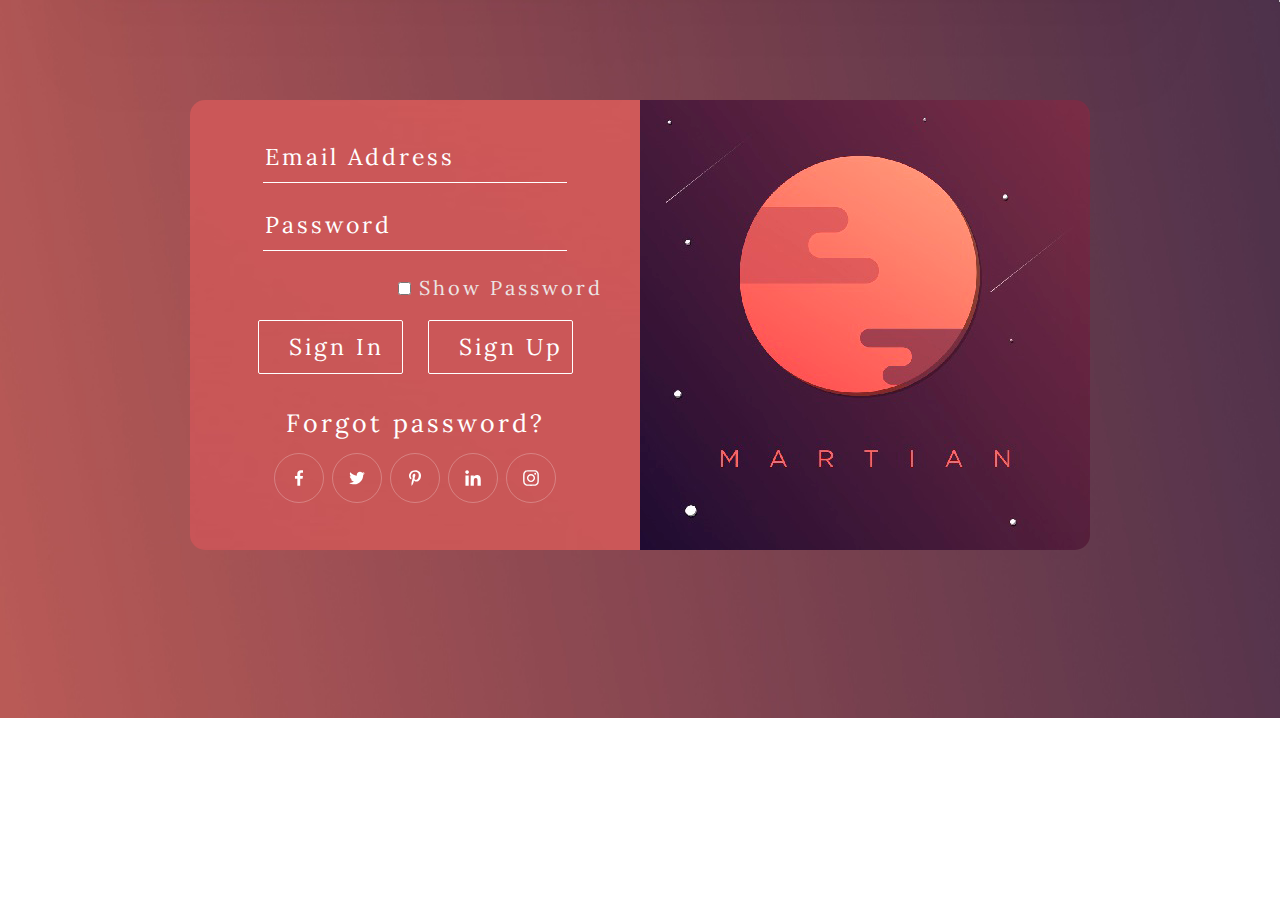
<file: FormInUp/index.html>
<!DOCTYPE html>
<html lang="en">
<head>
    <meta charset="UTF-8">
    <meta name="viewport" content="width=device-width, initial-scale=1.0">
    <title>Sign In</title>
    <link rel="stylesheet" href="css/custom.css">
    <link rel="stylesheet" href="css/normalize.css">
    <link rel="stylesheet" href="css/adaptive.css">
    <link rel="stylesheet" href="css/ModalWindow.css">
    <link rel="shortcut icon" href="img/icon.jpg" type="image/x-icon">
    <link rel="stylesheet" href="https://unpkg.com/aos@2.3.1/dist/aos.css" >
    <link rel="stylesheet" href="https://cdnjs.cloudflare.com/ajax/libs/font-awesome/4.7.0/css/font-awesome.min.css">
    <script type="text/javascript">
        $(document).ready(function(){
        $("#setCookie").click(function () {
            var date = new Date();
            date.setTime(date.getTime() + (60 * 1000));
            $.cookie("popup", "", {expires: date, path: '/' });
        $("#bg_popup").hide();
        });
         
        if ( $.cookie("popup") == null )
        {
        setTimeout(function(){
        $("#bg_popup").show();
        }, 200)
        }
        else { $("#bg_popup").hide();
        }
        });
            </script>
</head>
<body>
    <div class="header">
        <h1 class="header-form-sign-in" data-aos="fade-right">
            <span>
             Form
            </span>
            Sign In
        </h1>

        <nav class="menu">
            <ul class="menu-lists">
                <span>+</span>
                <li class="lists-item" data-aos="fade-down-right">
                    <a href="#person">Home</a>
                </li>

                <li class="lists-item"data-aos="fade-down-left">
                    <a href="#about">About</a>
                </li>

                <li class="lists-item"data-aos="fade-down-right">
                    <a href="#services">Services</a>
                </li>

                <li class="lists-item"data-aos="fade-down-left">
                    <a href="#blog">Blog</a>
                </li>

                <li class="lists-item"data-aos="fade-down-right">
                    <a href="#portfolio">Portfolio</a>
                </li>

                <li class="lists-item"data-aos="fade-down-left">
                    <a href="#contact">Contact</a>
                </li>

                <li class="lists-item"data-aos="fade-down-right">
                    <a href="#privacy-policy">Privacy policy</a>
                </li>
            </ul>
        </nav>
        <button class="button"  data-aos="fade-left">Contact Me</button>
    </div>
    <div class="container">
        <form class="form">
            <div class="action">
                <div class="dws-input">
                    <input type="email" name="username" placeholder="Email Address" required>
                </div>
                <div class="dws-input2">
                    <input type="password" class = "password" name="password" placeholder="Password"required><br />
                <label>
                    <input type="checkbox" class="showPassword"><span class="link1"> Show Password</span>
                </label>
                </div> 
                <div class="buttons">
                    <div class="btn">
                        <input class="button" type="submit" name="submit" value="Sign In"><br />
                    </div>
                        <input onClick="window.location.href='register-form.html'" class="button" type="submit" name="submit" value="Sign Up"><br />
                </div>
                <div class="forgot">
                    <a href="ForgotPass.html">
                       Forgot password?
                    </a>
                </div>
                <ul class="social-links">
                    <li>
                        <a href="#">
                            <img src="./img/social/facebook-white.svg" alt="facebook">
                        </a>
                    </li>
                    
                    <li>
                        <a href="#">
                            <img src="./img/social/twitter-white.svg" alt="twitter">
                        </a>
                    </li>
        
                    <li>
                        <a href="#">
                            <img src="./img/social/pinterest-white.svg" alt="pinterest">
                        </a>
                    </li>
        
                    <li>
                        <a href="#">
                            <img src="./img/social/linkedin-white.svg" alt="linkedin">
                        </a>
                    </li>
        
                    <li>
                        <a href="#">
                            <img src="./img/social/instagram-white.svg" alt="instagram">
                        </a>
                    </li>
                </ul>
            </div> 
        </form>
            <div class="form-with-img"></div>
    </div>    
        <div id="bg_popup">
            <div id="popup">
                <a  id="setCookie" class="close" href="#" title="Закрыть" 
                onclick="document.getElementById('bg_popup').style.display='none'; 
                    return false;">X
                </a>
                    <h1>
                        Пример
                    </h1>
                        <p>
                            Модальное окно с задержкой в 4 секунды, которое появляется раз в сутки.
                        </p>
            </div>
        </div>
        <script src="./js/jquery-3.5.1.min.js"></script>
        <script src="./js/index.js"></script> 
        <script type="text/javascript" src="https://ajax.googleapis.com/ajax/libs/jquery/1.10.1/jquery.min.js"></script>  
        <script type="./js/jquery.cookie.js"></script>
        <script src="https://unpkg.com/aos@2.3.1/dist/aos.js"></script>
        <script>
            AOS.init();
        </script>
</body>
</html>
</file>
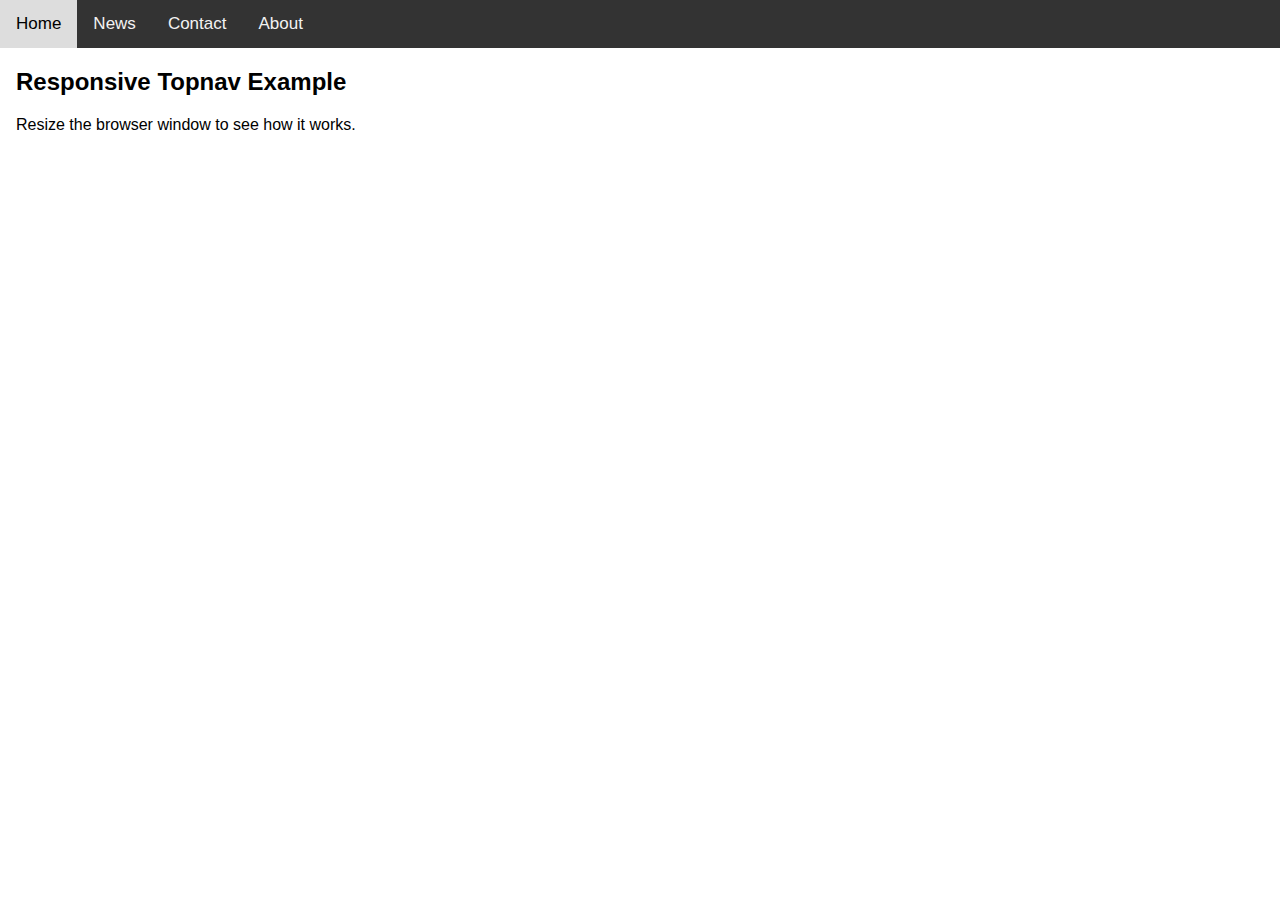
<file: Адаптивное меню/index.html>
<!DOCTYPE html>
<html>
<head>
<meta name="viewport" content="width=device-width, initial-scale=1">
<link rel="stylesheet" href="https://cdnjs.cloudflare.com/ajax/libs/font-awesome/4.7.0/css/font-awesome.min.css">
<style>
body {
  margin: 0;
  font-family: Arial, Helvetica, sans-serif;
}

.topnav {
  overflow: hidden;
  background-color: #333;
}

.topnav a {
  float: left;
  display: block;
  color: #f2f2f2;
  text-align: center;
  padding: 14px 16px;
  text-decoration: none;
  font-size: 17px;
}

.topnav a:hover {
  background-color: #ddd;
  color: black;
}

.active {
  background-color: #4CAF50;
  color: white;
}

.topnav .icon {
  display: none;
}

@media screen and (max-width: 600px) {
  .topnav a:not(:first-child) {display: none;}
  .topnav a.icon {
    float: right;
    display: block;
  }
}

@media screen and (max-width: 600px) {
  .topnav.responsive {position: relative;}
  .topnav.responsive .icon {
    position: absolute;
    right: 0;
    top: 0;
  }
  .topnav.responsive a {
    float: none;
    display: block;
    text-align: left;
  }
}
</style>
</head>
<body>

<div class="topnav" id="myTopnav">
  <a href="#home" class="active">Home</a>
  <a href="#news">News</a>
  <a href="#contact">Contact</a>
  <a href="#about">About</a>
  <a href="javascript:void(0);" class="icon" onclick="myFunction()">
    <i class="fa fa-bars"></i>
  </a>
</div>

<div style="padding-left:16px">
  <h2>Responsive Topnav Example</h2>
  <p>Resize the browser window to see how it works.</p>
</div>

<script>
function myFunction() {
    var x = document.getElementById("myTopnav");
    if (x.className === "topnav") {
        x.className += " responsive";
    } else {
        x.className = "topnav";
    }
}
</script>

</body>
</html>
</file>
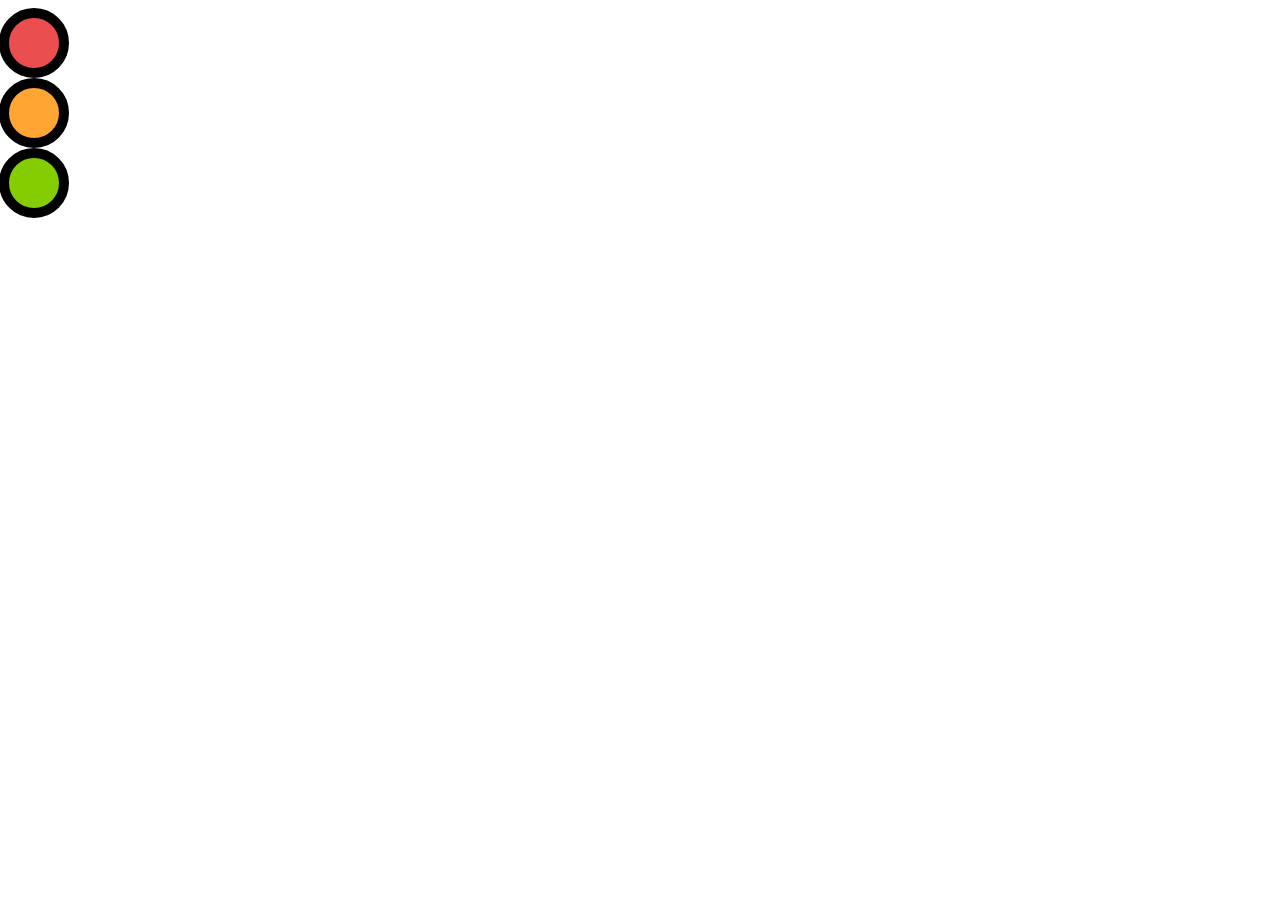
<file: Светофор/index.html>
<!DOCTYPE html>
<html lang="ru">
<head>
    <meta сharset="UTF-8">
    <title>Светофор</title> 
    <link rel="stylesheet" href="CSS/style.css">
</head>

<body>
    <div class="lights"> 
        <div class="lights1"></div>
        <div class="lights2"></div>
        <div class="lights3"></div>
    </div>
</body>
</html>
</file>
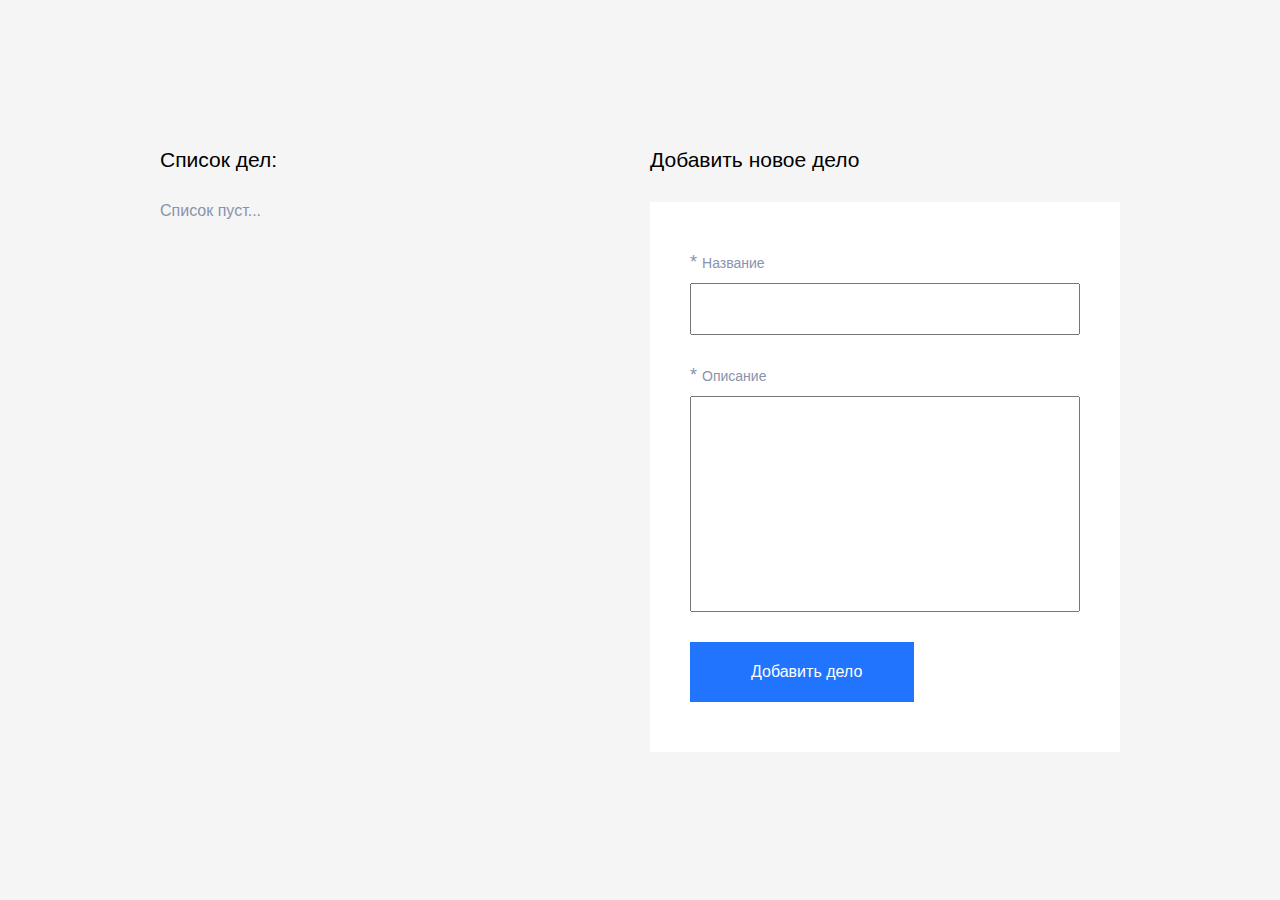
<file: Список дел/index.html>
<!DOCTYPE html>
<html lang="ru">

<head>
    <meta charset="utf-8" />
    <title>page</title>
    <link rel="stylesheet" href="css/normalize.css">
    <link rel="stylesheet" href="css/custom.css">
</head>

<body>
    <div class="container">
        <div class="board">
            <h1>Список дел:</h1>
            <p class="subtitle">Список пуст...</p>

            <!-- Здесь будут появляться будующие задачи -->
            <ul class="list-tasks">
                
            </ul>
        </div>

        <div class="note">
            <h1>Добавить новое дело</h1>
            
            <form action="#">
                    <div class="field">            
                        <label for="title">* <span>Название</span></label>
                        <input class="title" type="text" id="title" name="title" maxlength="55" required />
            
                        <label for="description">* <span>Описание</span></label>
                        <textarea class="description" id="description" cols="30" rows="10" maxlength="480" required></textarea>

                        <input type="submit" class="add-task" value="Добавить дело">
                    </div>
            </form>
        </div>
    </div>


    <script src="./js/jquery-3.5.1.min.js"></script>
    <script src="./js/index.js"></script>
</body>

</html>
</file>
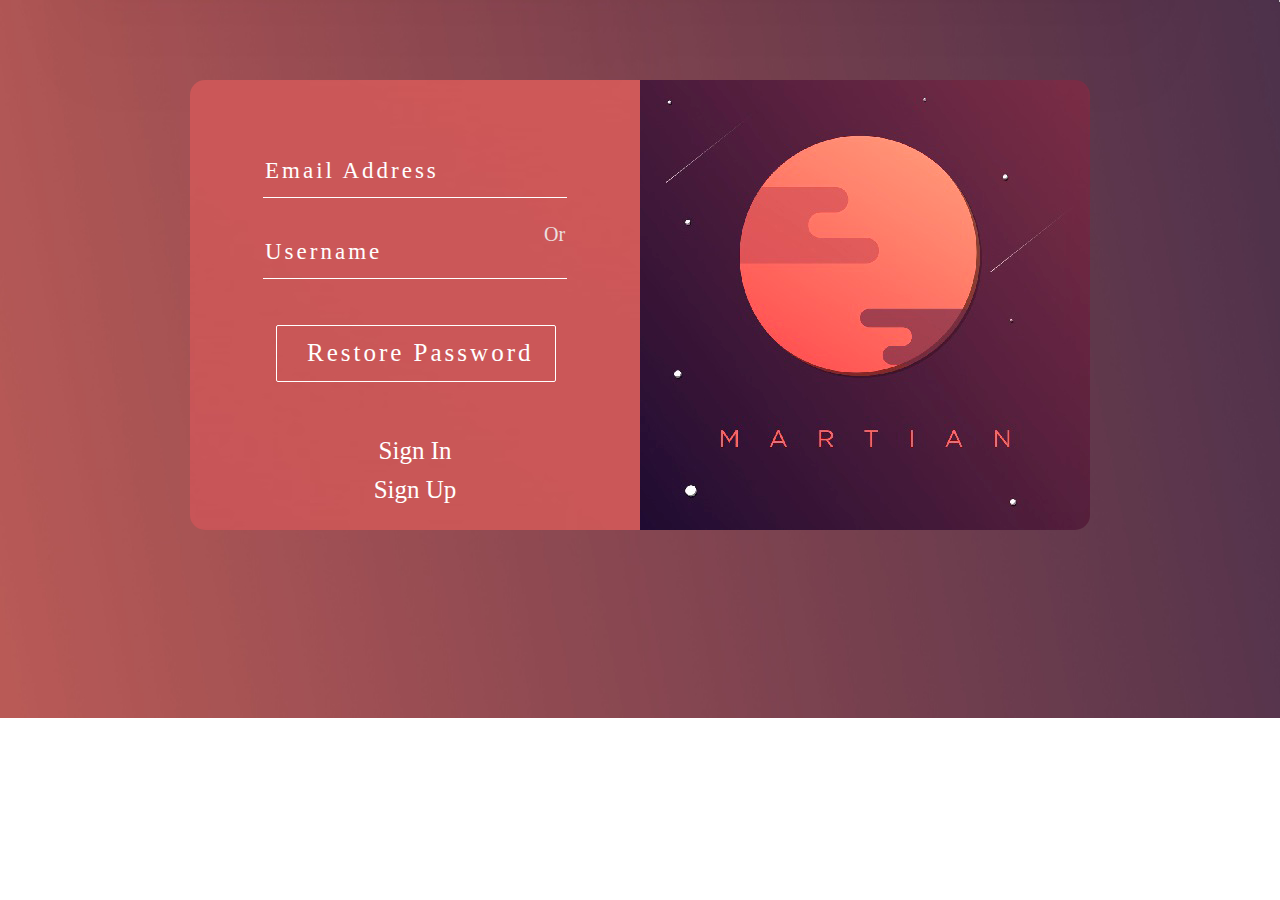
<file: FormInUp/ForgotPass.html>
<!DOCTYPE html>
<html lang="en">
<head>
    <meta charset="UTF-8">
    <meta name="viewport" content="width=device-width, initial-scale=1.0">
    <title>ForgotPass</title>
    <link rel="stylesheet" href="css/normalize.css">
    <link rel="stylesheet" href="css/ForgotPass.css">
    <link rel="stylesheet" href="css/adaptive.css">
</head>
<body>
    <div class="container-forgot">
        <form class="form">
            <div class="action">
                <div class="dws-input">
                    <input type="email" name="username" maxlength="20"  placeholder="Email Address" required>
                </div>
                    <span class="or-forgot">
                        Or
                    </span>
                <div class="dws-input-forgot">
                    <input type="text" name="userid" maxlength="15" placeholder="Username"required><br />
                </div> 
                <div class="buttons">
                    <div class="btn2">
                        <input class="button-forgot" type="submit" name="submit" value="Restore Password"><br />
                    </div>
                </div>
                <div class="forgot-password">
                    <a href="index.html">
                        Sign In
                    </a>
                </div>
                <div class="register">
                    <a href="register-form.html">
                       Sign Up
                    </a>
                      
                </div>
            </div> 
        </form>
            <div class="form-with-img"></div>
    </div>  
        <script src="./js/jquery-3.5.1.min.js"></script>
        <script src="./js/index.js"></script>   
</body>
</html>
</file>
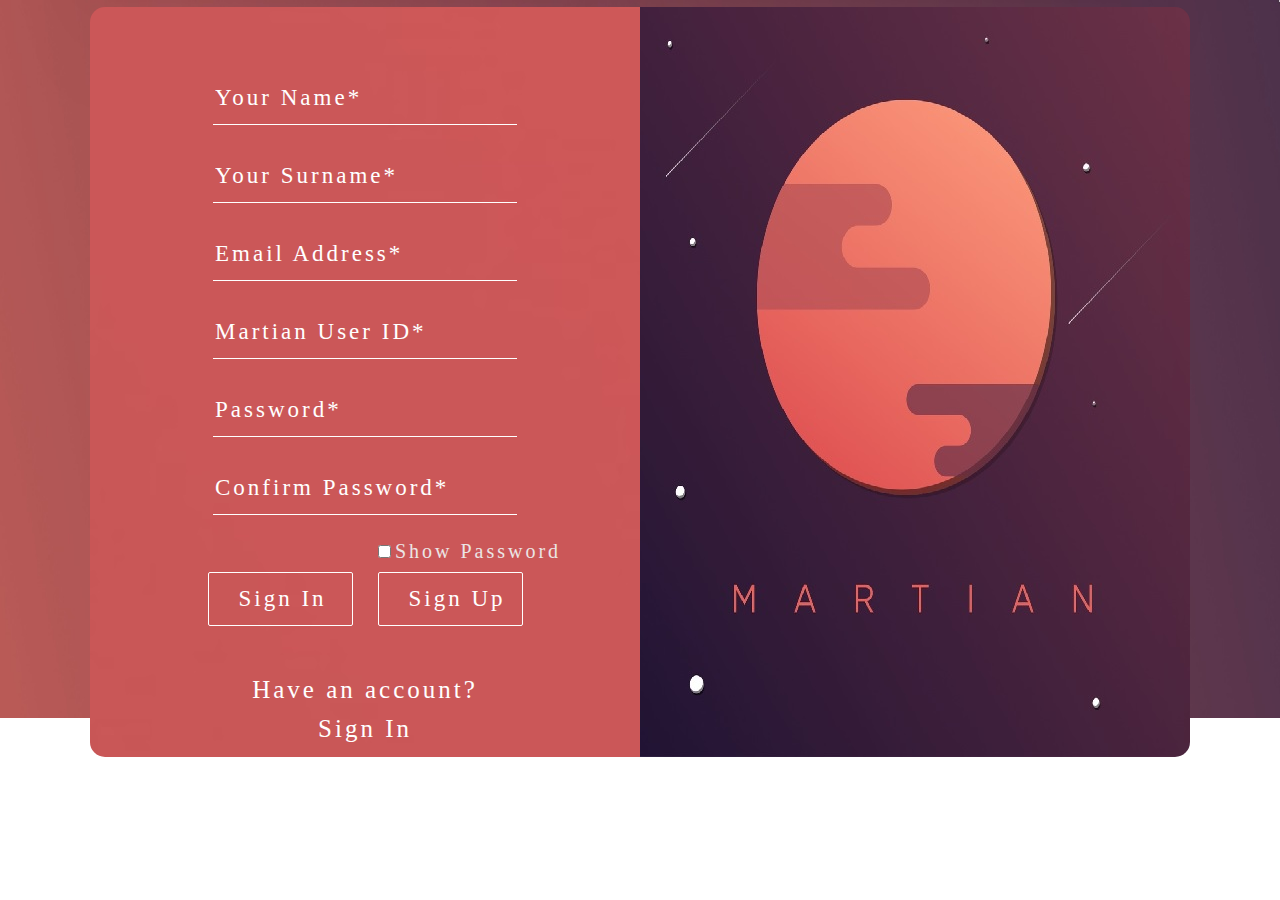
<file: FormInUp/register-form.html>
<!DOCTYPE html>
<html lang="en">
<head>
    <meta charset="UTF-8">
    <meta name="viewport" content="width=device-width, initial-scale=1.0">
    <title>Sign Up</title>
    <link rel="stylesheet" href="css/normalize.css">
    <link rel="stylesheet" href="css/FormReg.css">
    <link rel="stylesheet" href="css/adaptive.css">
</head>
<body>
    <div class="main">
        <form class="form">
            <div class="action">
                <div class="dws-input">
                    <input type="text" name="name" maxlength="15" placeholder="Your Name*" required>
                </div>
                <div class="dws-input">
                    <input type="text" name="surname" maxlength="15" placeholder="Your Surname*"required>
                </div>
                <div class="dws-input">
                    <input type="email" name="email" maxlength="20" placeholder="Email Address*"required>
                </div>
                <div class="dws-input">
                    <input type="text" name="userid" maxlength="15" placeholder="Martian User ID*"required>
                </div>
                <div class="dws-input2">
                    <input type="password" class = "password" name="password" maxlength="20" placeholder="Password*" required>
                <div class="dws-input2">
                    <input type="password" class = "password" name="password" maxlength="20" placeholder="Confirm Password*"required><br />
                </div>
                    <div class="error"></div>
                    <label>
                        <input type="checkbox" class="showPassword">
                            <span class="link1">
                                Show Password
                            </span>
                    </label>
                </div> 
                <div class="buttons">
                    <div class="btn">
                      <input class="button" type="submit" name="submit" id = "sumbit" value="Sign In"><br />
                    </div>
                        <input class="button" type="submit" name="submit" value="Sign Up"><br />
                </div>
                <div class="forgot">
                    <a href="index.html">
                        Have an account?
                    </a>
                </div>
                <div class="register">
                    <a href="index.html">
                       Sign In
                      </a>
                </div>
            </div> 
        </form>
    <div class="form-with-img"></div>
</div>
    
    <script src="./js/jquery-3.5.1.min.js"></script>
    <script src="./js/index.js"></script>
</body>
</html>
</file>
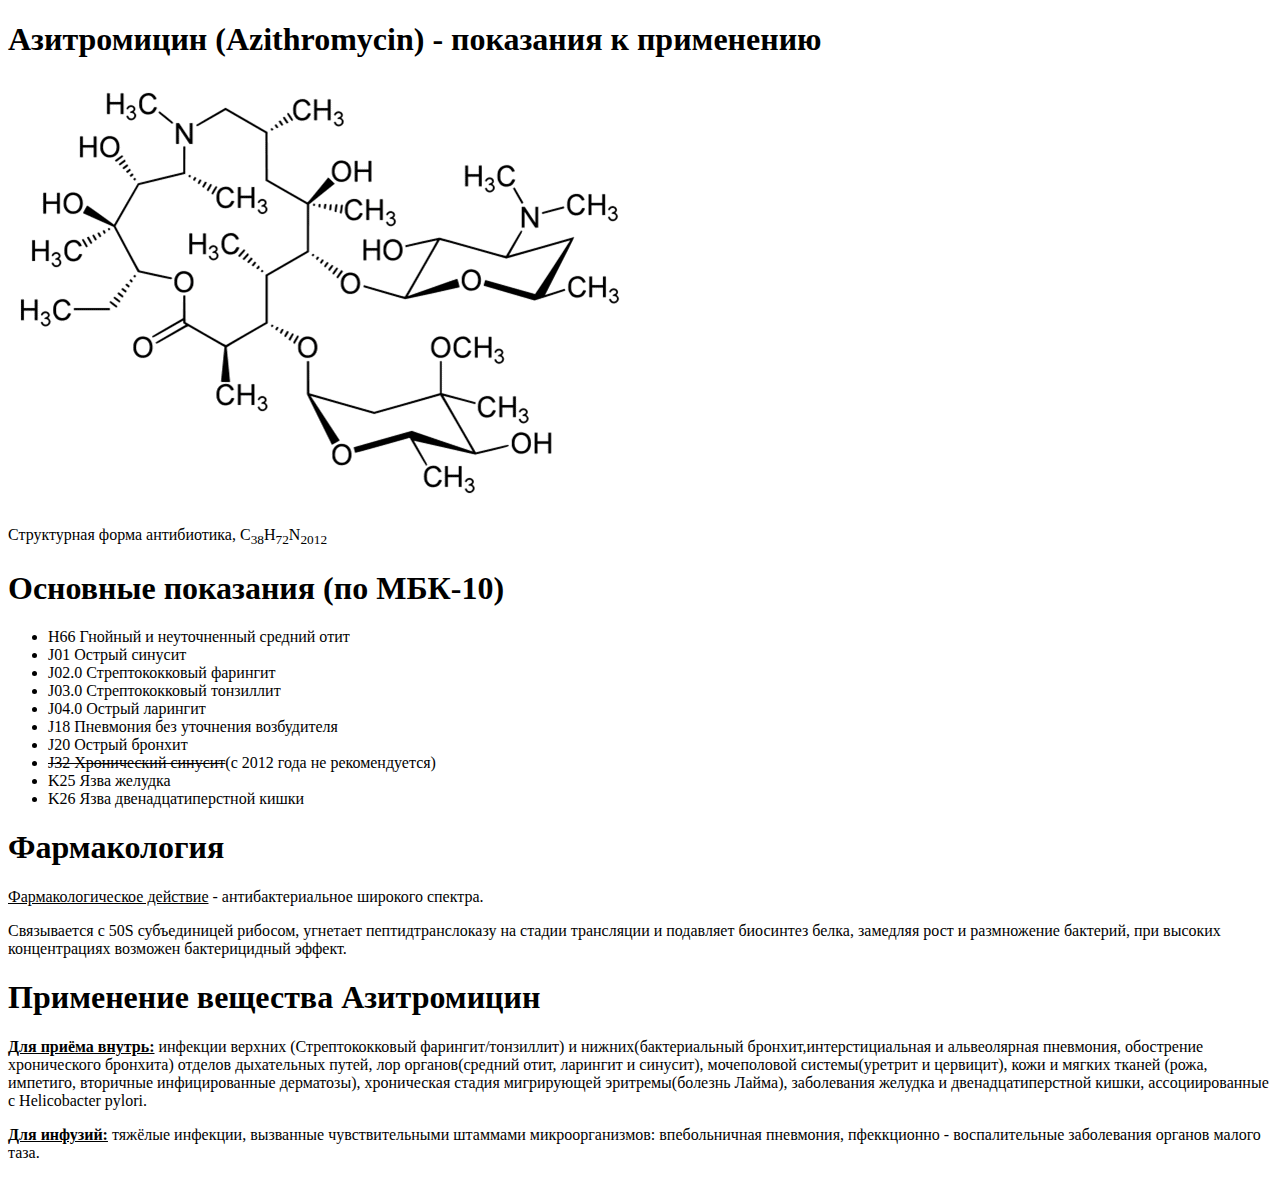
<file: Азитромицин/page.html>
<!DOCTYPE html>
<html lang="en">
<head>
    <meta charset="UTF-8">
   
    <title>Азитромицин</title>
</head>
<body>
    <h1><b>Азитромицин (Azithromycin) - показания к применению</b></h1>
    <img src="img/Азитромицин.png">
    <p>Структурная форма антибиотика, C<sub>38</sub>H<sub>72</sub>N<sub>2012</sub></p>
    <h1><b>Основные показания (по МБК-10)</b></h1>
    <ul>
        <li>H66 Гнойный и неуточненный средний отит</li>
        <li>J01 Острый синусит</li>
        <li>J02.0 Стрептококковый фарингит</li>
        <li>J03.0 Стрептококковый тонзиллит</li>
        <li>J04.0 Острый ларингит</li>
        <li>J18 Пневмония без уточнения возбудителя</li>
        <li>J20 Острый бронхит</li>
        <li><s>J32 Хронический синусит</s>(с 2012 года не рекомендуется)</li>
        <li>K25 Язва желудка</li>
        <li>K26 Язва двенадцатиперстной кишки</li>
    </ul>
    
    <h1><b>Фармакология</b></h1>
    <p><u>Фармакологическое действие</u> - антибактериальное широкого спектра.</p>
    <p>Связывается с 50S субъединицей рибосом, угнетает пептидтранслоказу на стадии трансляции и подавляет биосинтез белка, замедляя рост и размножение бактерий, при высоких концентрациях возможен бактерицидный эффект.</p>
    
    <h1><b>Применение вещества Азитромицин</b></h1>
    <p><u><b>Для приёма внутрь:</b></u> инфекции верхних (Стрептококковый фарингит/тонзиллит) и нижних(бактериальный бронхит,интерстициальная и альвеолярная пневмония, обострение 
       хронического бронхита) отделов дыхательных путей, лор органов(средний отит, ларингит и синусит), мочеполовой системы(уретрит и цервицит), кожи и мягких тканей
       (рожа, импетиго, вторичные инфицированные дерматозы), хроническая стадия мигрирующей эритремы(болезнь Лайма), заболевания желудка и двенадцатиперстной кишки,
       ассоциированные с Helicobacter pylori.
    </p>
    <p><u><b>Для инфузий:</b></u> тяжёлые инфекции, вызванные чувствительными штаммами микроорганизмов: впебольничная пневмония, пфеккционно - воспалительные заболевания органов
       малого таза.</p>
</body>
</html>
</file>
<file: FormInUp/css/custom.css>
@import url('https://fonts.googleapis.com/css2?family=Lora:wght@400;600&display=swap');

body {
    background: url("../img/martian3.jpg") no-repeat;
    background-size: 100%;
    font-family: Lora;
}  
a {
    color:#fff;
    text-decoration: none;
}
a:hover{
    font-size: 25px;
    text-decoration: underline;
    color: #5e2828;
}   
.form {
   width: 450px;
   height: 450px;
   background-image: url("../img/block-fon.jpg");
   border-top-left-radius : 15px;
   border-bottom-left-radius: 15px;
}
.form-with-img {
    width: 450px;
    height: 450px;
    background-image: url("../img/form-with-image4.jpg");
    border-top-right-radius : 15px;
    border-bottom-right-radius: 15px;
 }
.container{
    position: relative;
    width:900px;
    height: 450px;
    margin: 250px auto 0 auto;
    text-align: center;
    display: flex;
    /*animation: container 3s 0s infinite linear ;*/
}
input[type="text"],input[type="password"],input[type="email"]{
    width: 300px;
    height: 50px;
    font-size: 23px;
    margin-bottom: 25px;
    background-color: transparent;
    letter-spacing: 3px;
    border: none;
    border-bottom: 1px solid #fff;
    outline: none;
    color: #fff;
} 
input:focus {
  font-size: 25px;
}  
input::-webkit-input-placeholder { 
    color: #fff;
}
.dws-input2 {
    position: relative;
    top: -10px;
}
.button {
    padding: 13px 30px;
    width: 145px;
    margin: 4px 0 20px 0;
    font-size: 23px;
    color: #fff;
    background-color: transparent;
    border: 1px solid white;
    cursor: pointer;
    border-radius: 2px;
    letter-spacing: 3px;
}
@font-face {
    font-family: Clarendon; /* Имя шрифта */
    src: url(/fonts/clarendon.ttf); /* Путь к файлу со шрифтом */
}
.button:hover {
    transition: all 0.5s;
    background: #fff;
    color: #144d70;
} 
.btn {
    margin-right: 25px;
}
.buttons {
    display: flex;
    justify-content: center;    
    margin-top: 7px;
}
.link {
    letter-spacing: 3px;
    font-size: 21px;
}
.forgot {
    margin-top: 15px;
    letter-spacing: 3px;
    font-size: 25px;
    margin-bottom: 15px;
}
.action {
    margin-top: 30px;
}
.register{
    margin-top:10px;
}
.link-now {
    letter-spacing: 3px;
    font-size: 21px;
}
label {
    position: relative;
    left: 19%;
}
.link1 {
    color: rgb(235, 229, 229);
    letter-spacing: 3px;
    font-size: 20px;
}
.social-links {
    display: flex;
    flex-direction: row;
    padding: 0;
    margin: 0;
    margin-top: 5px;
    justify-content: center;
}
.social-links li {
    display: flex;
    margin: 0 4px;
}
.social-links a {
    padding: 16px;
    line-height: 0;
    border-radius: 100%;
    border: 1px solid rgba(255,255,255,.25);
    transition: .3s border;
}
.social-links a:hover {
    border-color: #fff;
}
.social-links a:hover img {
    transform: scale(1.5);
}
.social-links a img {
    height: 16px;
    width: 16px;
    transform: scale(1);
}
header {
    position: absolute;
    width: 100%;
    height: 90px;
}

.header {
    display: flex;
    flex-direction: row;
    align-items: center;
    justify-content: space-around;
    height: 100%;
}
.menu {
    display: flex;
    flex-direction: row;
    padding: 0;
}
.menu li.active, .menu li:hover {
    color: #fd5a54;
}
.menu li {
    padding: 8px;
    color: #fff;
    cursor: pointer;
    font-family: 'Gill Sans', 'Gill Sans MT', Calibri, 'Trebuchet MS', sans-serif;
    font-size: 30px;
    
}
.menu li:after {
    opacity: 0;
    transform: translateY(2px);
    transition: .3s ease all;
}
.menu li:hover:after {
    opacity: 1;
    transform: translateY(-3px);
}   
.menu li:hover {
    padding: 8px;
    color: #fd5a54;
    cursor: pointer;
    font-family: 'Gill Sans', 'Gill Sans MT', Calibri, 'Trebuchet MS', sans-serif;
    
}
.menu .menu-lists {
    display: flex;
    flex-direction: row;
    padding: 0;
    margin: 0;
}
.menu .menu-lists .lists-item{
    display: flex;
    position: relative;
}

.menu .menu-lists .lists-item a.active::after {
    opacity: 1;
    transform: translateY(-3px);
}
.menu-lists span, .hamb{
    display: none;
}

.menu .lists-item a {
    color: #fff;
    font-size: 14px;
    line-height: 15px;
    font-weight: 1500;
    letter-spacing: 3px;
    text-transform: uppercase;
    position: relative;
    padding: 15px 0;
    margin: 0 23px;
    text-decoration: none;
}

.menu .lists-item a:after {
    content: "";
    position: absolute;
    bottom: 0;
    left: 0;
    right: 0;
    display: block;
    background-color: #fd5a54;
    height: 2px;
    opacity: 0;
    transform: translateY(2px);
    transition: .3s ease all;
}

.menu .lists-item a:hover:after {
    opacity: 1;
    transform: translateY(-3px);
}
.header-form-sign-in {
    color: #fff;
}

@keyframes container {
    from {
     transform: RotateX(0)
    }
  
    to {
        transform: RotateX(360deg);
       }
  }
</file>
<file: FormInUp/css/adaptive.css>
@media screen and (max-width: 1366px) {
    .container{
        margin: 100px auto 0 auto;
    }
    .main {
        margin: 7px auto 0 auto;
    }
    .container-forgot {
        margin: 80px auto 0 auto;
    }
    .header {
    	display: none;
    }
}
</file>
<file: FormInUp/css/ModalWindow.css>
/*МОДАЛЬНОЕ ОКНО*/
#bg_popup{
    position: fixed;
    z-index: 99999;
    background: rgba(0, 0, 0, 0.8);
    top: 0;
    right: 0;
    bottom: 0;
    left: 0;
    display: none;}
       
    #popup {
    background:#fff;
    width: 350px;
    margin: 25% auto;
    padding: 5px 20px;
    position: relative;}
       
    .close{
    display:block;
    position:absolute;
    top:5px;
    right:5px;
    width:20px;
    height:20px;
    color:#555;
    background:#1BA600;
    cursor:pointer;}
</file>
<file: Светофор/CSS/style.css>
.lights1
{
   width: 50px;
   height: 50px;
   border: 10px solid #000;
   border-radius: 50%;
   background-color:  #eb4e4e;
   margin-left: -9px;
}
.lights2
{
   width: 50px;
   height: 50px;
   border: 10px solid #000;
   border-radius: 50%;
   background-color:  #ffa534;  
   margin-left: -9px;
}
.lights3
{
   width: 50px;
   height: 50px;
   border: 10px solid #000;
   border-radius: 50%;
   background-color: #85cd00;
   margin-top: 0px;    
   margin-left: -9px;
}
.lights1:hover
{
	background: rgba(255, 0, 0, 0.89);
}
.lights2:hover
{
	background: rgba(255, 255, 0, 0.89);
}
.lights3:hover
{
	background: rgba(21, 206, 21, 0.808);
}
</file>
<file: Список дел/css/custom.css>
html, body {
	display: flex;
    height: 100vh;
    justify-content: center;
    align-items: center;
    background-color: #f5f5f5;
	margin: 0;
	padding: 0;
	font-family: Arial;
}

ul {
	list-style-type: none;
}

a {
	text-decoration: none;
}

.container {
    display: flex;
    flex-direction: row;
}

.board  {
    margin-right: 20px;
    min-width: 470px;
}

h1 {
    font-size: 21px;
    font-weight: 400;
    margin: 0 0 30px;
}

.subtitle {
    display: block;
    color: #8993ad;
    font-size: 16px;
    font-weight: 400;
}

.list-tasks {
    display: flex;
    flex-direction: column;
    padding: 0;
}

.mission {
    background-color: white;
    margin-bottom: 20px;
}

.action {
    display: flex;
    flex-direction: row;
    justify-content: space-between;
    align-items: center;
    padding: 20px;
    border-bottom: 1px solid #f7f7f7;
}

.action h3 {
    font-size: 16px;
    font-weight: 400;
    margin: 0;
    max-width: 300px;
    word-wrap: break-word;
}

.action button {
    outline: none;
    height: 10px;
    width: 10px;
    background-color: white;
    border: 0;
    padding: 10px;
    cursor: pointer;
    background-repeat: no-repeat;
    background-position: center;
}

.delete {
    margin-left: 20px;
    background-image: url('../img/close.png');

}

.arrow {
    background-image: url('../img/arrow_down.jpg');
    margin-left: auto;
}

.task-description {
    padding: 10px 20px 65px;
    margin: 0;
    overflow: hidden;
    max-width: 430px;
    font-size: 14px;
    color: #8993ad;
}

.note {
    min-width: 470px;
}

.field {
    display: flex;
    flex-direction: column;
    padding: 50px 40px;
    background-color: white;
}

.field label {
    color: #8993ad;
    font-size: 18px;
    margin-bottom: 10px;
}


.field label span {
    font-size: 14px;
}

.title {
    outline: none;
    color: black;
    padding: 15px;
    margin-bottom: 30px;
}

.field textarea {
    outline: none;
    color: black;
    padding: 15px;
    margin-bottom: 30px;
    resize: none;
}

.add-task {
    background-color: #2174fd;
    color: white;
    border: 1px solid #2174fd;
    padding: 20px 60px;
    width: 224px;
    cursor: pointer;
    font-size: 16px;
}
</file>
<file: FormInUp/css/ForgotPass.css>
body {
    background: url("../img/martian3.jpg") no-repeat;
    background-size: 100%;
}  
a {
    color:#fff;
    text-decoration: none;
   
}
a:hover{
    font-size: 25px;
    text-decoration: underline;    
    color: #5e2828;
}   
.form {
    width: 450px;
    height: 450px;
    background-image: url("../img/block-fon.jpg");
    border-top-left-radius : 15px;
    border-bottom-left-radius: 15px;
}
.form-with-img {
     width: 450px;
     height: 450px;
     background-image: url("../img/form-with-image4.jpg");
     border-top-right-radius : 15px;
     border-bottom-right-radius: 15px;
}
.container-forgot{
    position: relative;
    width:900px;
    height: 450px;
    margin: 250px auto 0 auto;
    text-align: center;
    display: flex;
}
input[type="text"],input[type="password"],input[type="email"]{
    width: 300px;
    height: 50px;
    font-size: 23px;
    margin-bottom: 25px;
    background-color: transparent;
    letter-spacing: 3px;
    border: none;
    border-bottom: 1px solid #fff;
    outline: none;
    color: #fff;
} 
input:focus {
  font-size: 25px;
}  
input::-webkit-input-placeholder { 
    color: #fff;
}
.button-forgot {
    padding: 13px 30px;
    width: 280px;
    margin: 4px 0 20px 0;
    font-size: 25px;
    color: #fff;
    background-color: transparent;
    border: 1px solid white;
    cursor: pointer;
    border-radius: 2px;
    letter-spacing: 3px;
}
.button-forgot:hover {
    transition: all 0.5s;
    background: #fff;
    color: #144d70;
} 
.btn2 {
    margin-right: 25px;
    position: relative;
    left: 3%;
    top: -10px;
}
.buttons {
    display: flex;
    justify-content: center;    
    margin-top: 7px;
}
.link {
    letter-spacing: 3px;
    font-size: 21px;
}
.forgot-password {
    margin-top: 25px;
    font-size: 25px;
}
.action {
    margin-top: 65px;
}
.register{
    margin-top:10px;
    font-size: 25px;
}
.link-now {
    letter-spacing: 3px;
    font-size: 21px;
}
label {
    position: relative;
    left: 19%;
}
.link1 {
    color: rgb(235, 229, 229);
    letter-spacing: 3px;
    font-size: 20px;
}
.or-forgot {
    font-size: 20px;
    color: rgb(235, 224, 224);
    position: relative;
    left: 31%;
}
.dws-input-forgot {
    position: relative;
    top:-20px
}
</file>
<file: FormInUp/css/FormReg.css>
body {
    background: url("../img/martian3.jpg") no-repeat;
    background-size: 100%;
}  
a {
    color:#fff;
    text-decoration: none;
}
a:hover{
    font-size: 25px;
    text-decoration: underline;
    color: #5e2828;
}   
.main{
    position: relative;
    width: 1100px;
    height: 750px;
    margin: 100px auto 0 auto;
    text-align: center;
    display: flex;
}
.form {
    width: 550px;
    height: 750px;
    background-image: url("../img/block-fon2.jpg");
    border-top-left-radius : 15px;
    border-bottom-left-radius: 15px;
 }
.form-with-img {
    width: 550px;
    height: 750px;
    background-image: url("../img/form-with-image2.jpg");
    border-top-right-radius : 15px;
    border-bottom-right-radius: 15px;
}
input[type="text"],input[type="password"],input[type="email"] {
    width: 300px;
    height: 50px;
    font-size: 23px;
    margin-bottom: 25px;
    background-color: transparent;
    letter-spacing: 3px;
    border: none;
    border-bottom: 1px solid #fff;
    outline: none;
    color: #fff;
}  
input:focus {
    font-size: 25px;
    border-bottom: 1px solid rgb(0, 0, 0);
}   
input::-webkit-input-placeholder { 
    color: #fff;
}
.button {
    padding: 13px 30px;
    width: 145px;
    margin: 4px 0 20px 0;
    font-size: 23px;
    color: #fff;
    background-color: transparent;
    border: 1px solid white;
    cursor: pointer;
    border-radius: 2px;
    letter-spacing: 3px;
    font-family: clarendon;
    src: url(fonts/clarendon.ttf); 
    font-family: 'Times New Roman', Times, serif;
}
.button:hover {
    transition: all 0.5s;
    background: #fff;
    color: #144d70;
} 
.btn {
    margin-right: 25px;
}
.buttons {
    display: flex;
    justify-content: center;
    margin-top: 5px;
}
.link {
    letter-spacing: 3px;
    font-size: 21px;
}
.forgot {
    margin-top: 30px;
    font-size: 25px;
    letter-spacing: 3px;
}
.action {
    margin-top: 65px;
}
.register{
    margin-top: 10px;
    font-size: 25px;
    letter-spacing: 3px;
}
.link-now {
    letter-spacing: 3px;
    font-size: 21px;
}
label {
    position: relative;
    left: 19%;
}
.link1 {
    color: rgb(235, 229, 229);
    letter-spacing: 3px;
    font-size: 20px;
}
</file>
